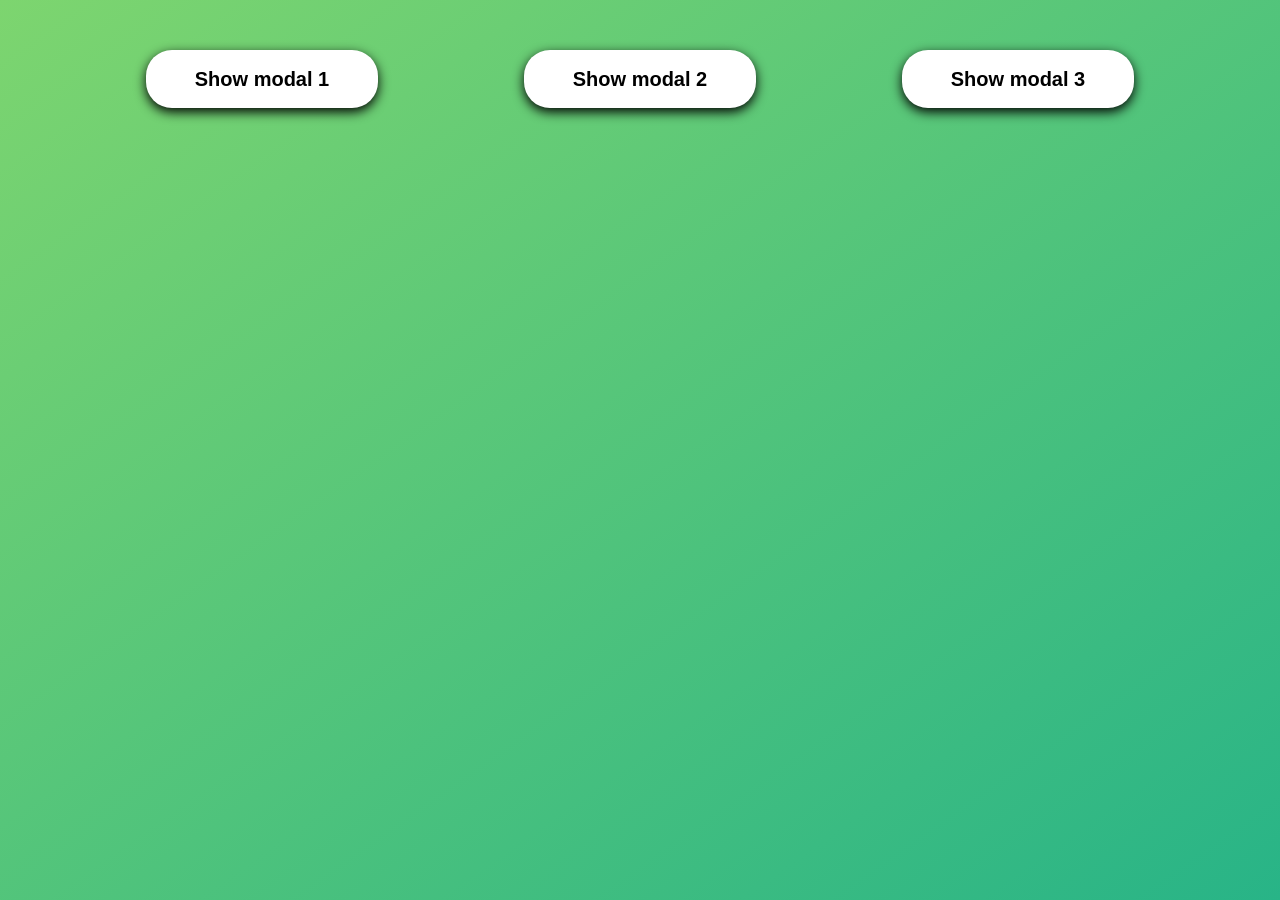
<file: Coding-Challanges/ModalUI/index.html>
<html lang="en">
  <head>
    <meta charset="UTF-8" />
    <meta name="viewport " content="widht=device-width, initial-scale=1.0" />
    <link href="style.css" rel="stylesheet" />
    <title>MODAL</title>
  </head>
  <body>
    <header>
      <button class="btn">Show modal 1</button>
      <button class="btn">Show modal 2</button>
      <button class="btn">Show modal 3</button>
    </header>
  </body>
</html>
</file>
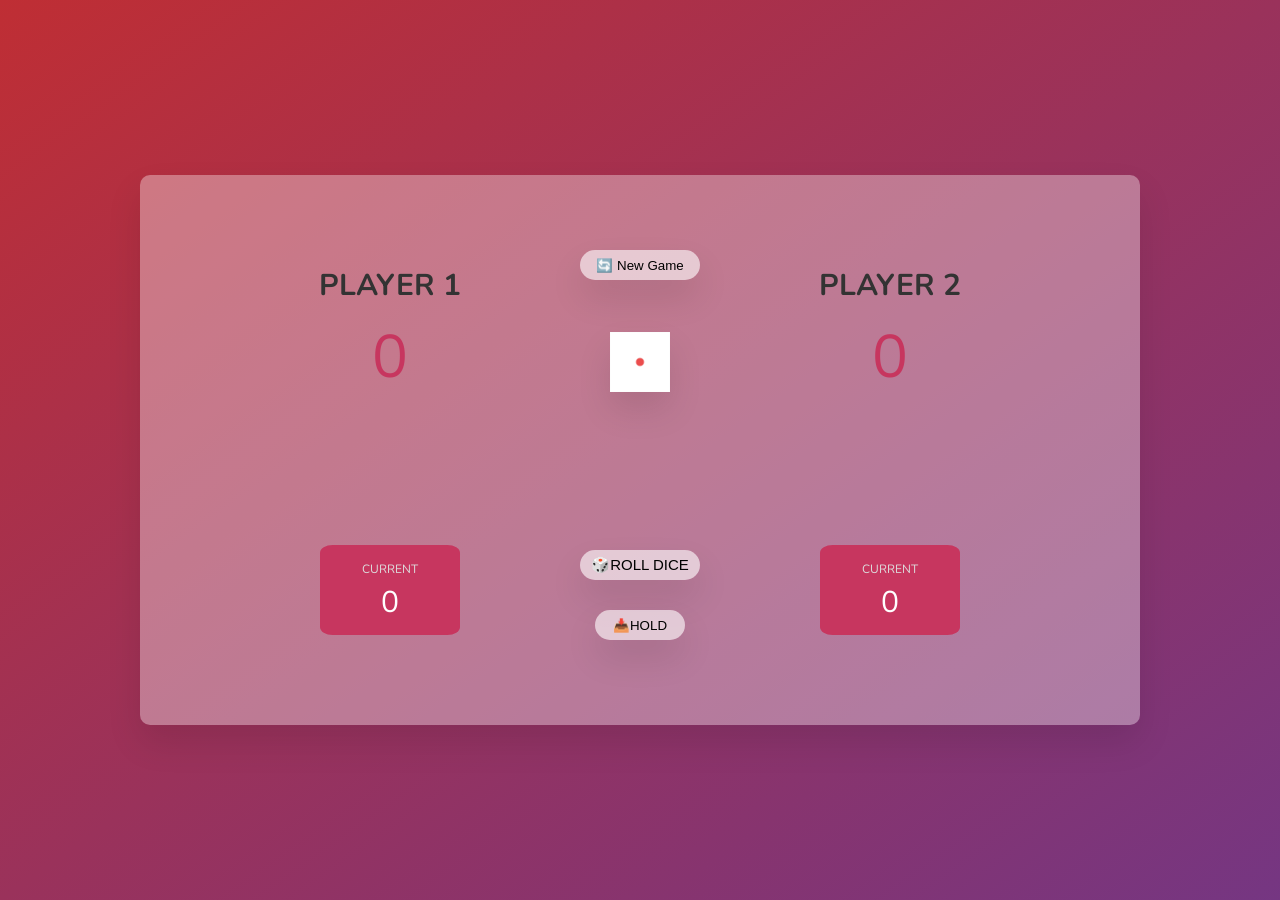
<file: Coding-Challanges/PigGameUI-MyTake/index.html>
<!doctype html>
<html lang="en">
  <head>
    <meta charset="UTF-8" />
    <meta name="viewport" content="width=device-width, initial-scale=1.0" />
    <meta http-equiv="X-UA-Compatible" content="ie=edg" />
    <link href="style.css" rel="stylesheet" />
    <link rel="preconnect" href="https://fonts.googleapis.com" />
    <link rel="preconnect" href="https://fonts.gstatic.com" crossorigin />
    <link
      href="https://fonts.googleapis.com/css2?family=Inter:ital,opsz,wght@0,14..32,100..900;1,14..32,100..900&family=Nunito:ital,wght@0,200..1000;1,200..1000&family=Rubik:ital,wght@0,300..900;1,300..900&display=swap"
      rel="stylesheet"
    />
    <title>PigGame</title>
  </head>
  <body>
    <main>
      <button class="btn btn-new">🔄️ New Game</button>
      <section class="player" id="player-1">
        <div class="player-data">
          <h2 class="name" id="name--0">PLAYER 1</h2>
          <p class="score" id="score--0">0</p>
        </div>
        <div class="current">
          <p class="current-label">CURRENT</p>
          <p class="current-score" id="current--0">0</p>
        </div>
      </section>
      <section class="player" id="player-2">
        <div class="player-data">
          <h2 class="name" id="name--1">PLAYER 2</h2>
          <p class="score" id="score--1">0</p>
        </div>
        <div class="current">
          <p class="current-label">CURRENT</p>
          <p class="current-score" id="current--0">0</p>
        </div>
      </section>

      <img class="dice" src="dice-1.png" alt="Dice-image" />

      <button class="btn btn-roll">🎲ROLL DICE</button>
      <button class="btn btn-hold">📥HOLD</button>
    </main>
  </body>
</html>
</file>
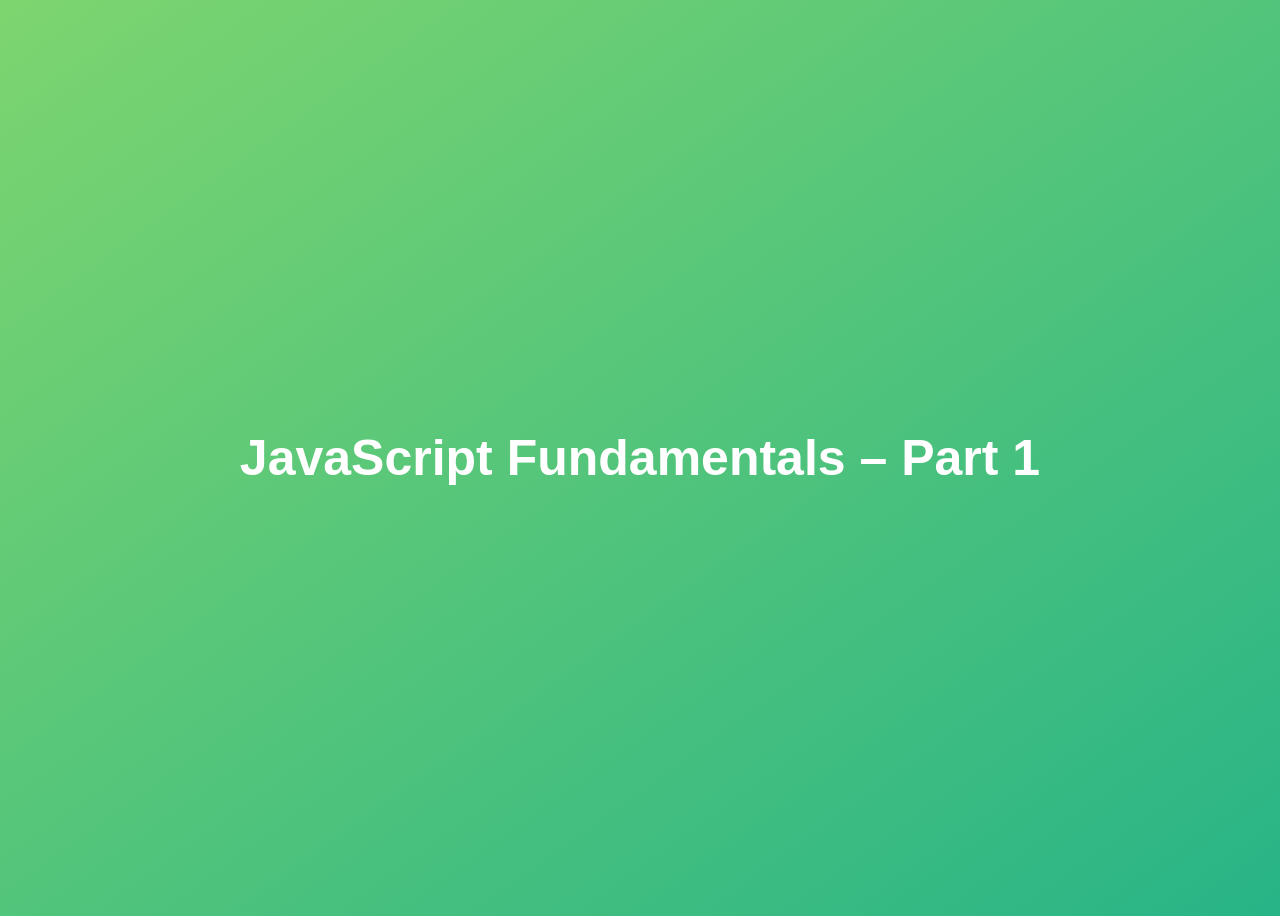
<file: complete-javascript-course-master/01-Fundamentals-Part-1/final/index.html>
<!DOCTYPE html>
<html lang="en">
  <head>
    <meta charset="UTF-8" />
    <meta name="viewport" content="width=device-width, initial-scale=1.0" />
    <meta http-equiv="X-UA-Compatible" content="ie=edge" />
    <title>JavaScript Fundamentals – Part 1</title>
    <style>
      body {
        height: 100vh;
        display: flex;
        align-items: center;
        background: linear-gradient(to top left, #28b487, #7dd56f);
      }
      h1 {
        font-family: sans-serif;
        font-size: 50px;
        line-height: 1.3;
        width: 100%;
        padding: 30px;
        text-align: center;
        color: white;
      }
    </style>
  </head>
  <body>
    <h1>JavaScript Fundamentals – Part 1</h1>

    <script src="script.js"></script>
  </body>
</html>
</file>
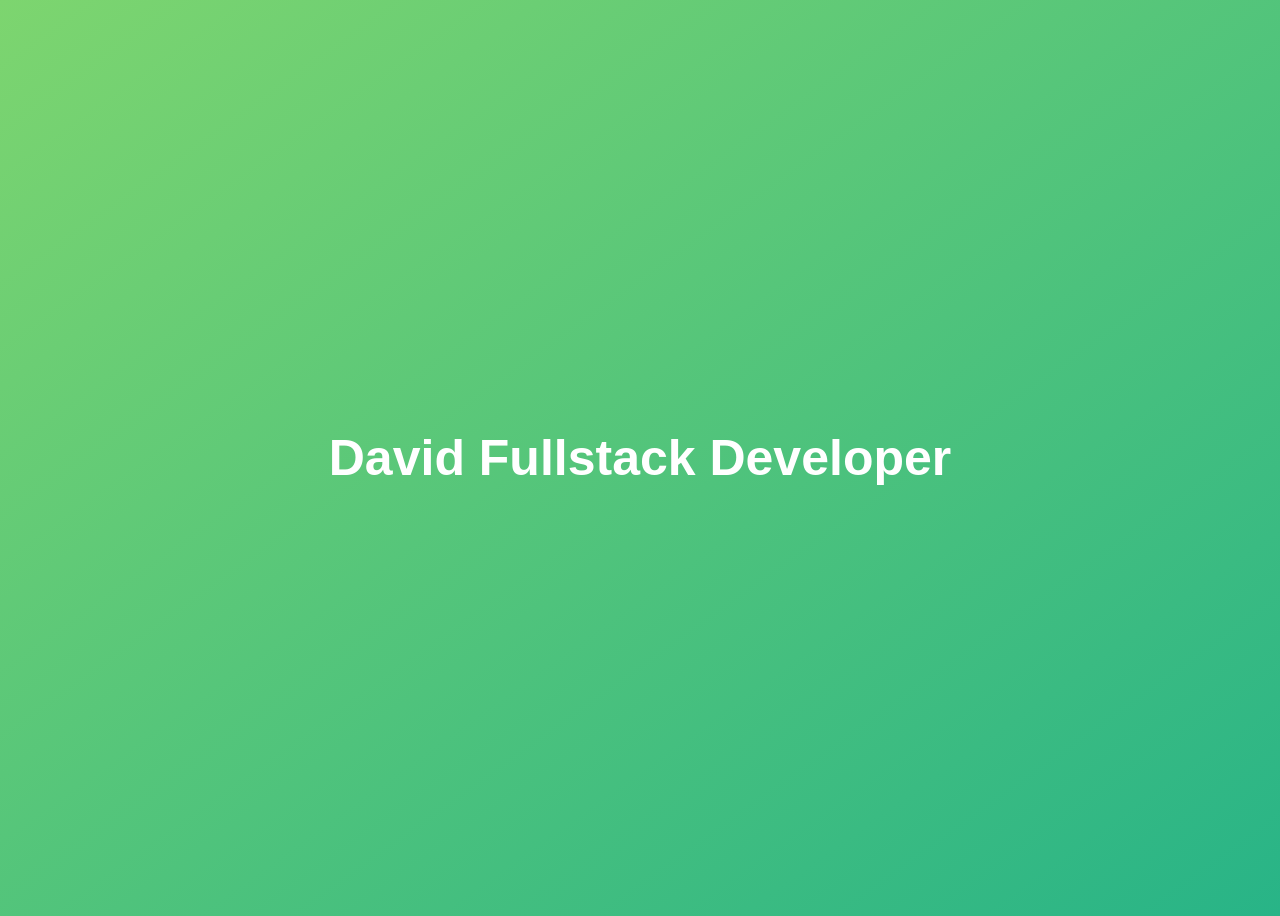
<file: complete-javascript-course-master/01-Fundamentals-Part-1/starter/index.html>
<!doctype html>
<html lang="en">
  <head>
    <meta charset="UTF-8" />
    <meta name="viewport" content="width=device-width, initial-scale=1.0" />
    <meta http-equiv="X-UA-Compatible" content="ie=edge" />
    <title>JavaScript Fundamentals – Part 1</title>
    <style>
      body {
        height: 100vh;
        display: flex;
        align-items: center;
        background: linear-gradient(to top left, #28b487, #7dd56f);
      }
      h1 {
        font-family: sans-serif;
        font-size: 50px;
        line-height: 1.3;
        width: 100%;
        padding: 30px;
        text-align: center;
        color: white;
      }
    </style>
  </head>
  <body>
    <h1>David Fullstack Developer</h1>
  </body>

  <script src="script.js"></script>
</html>
</file>
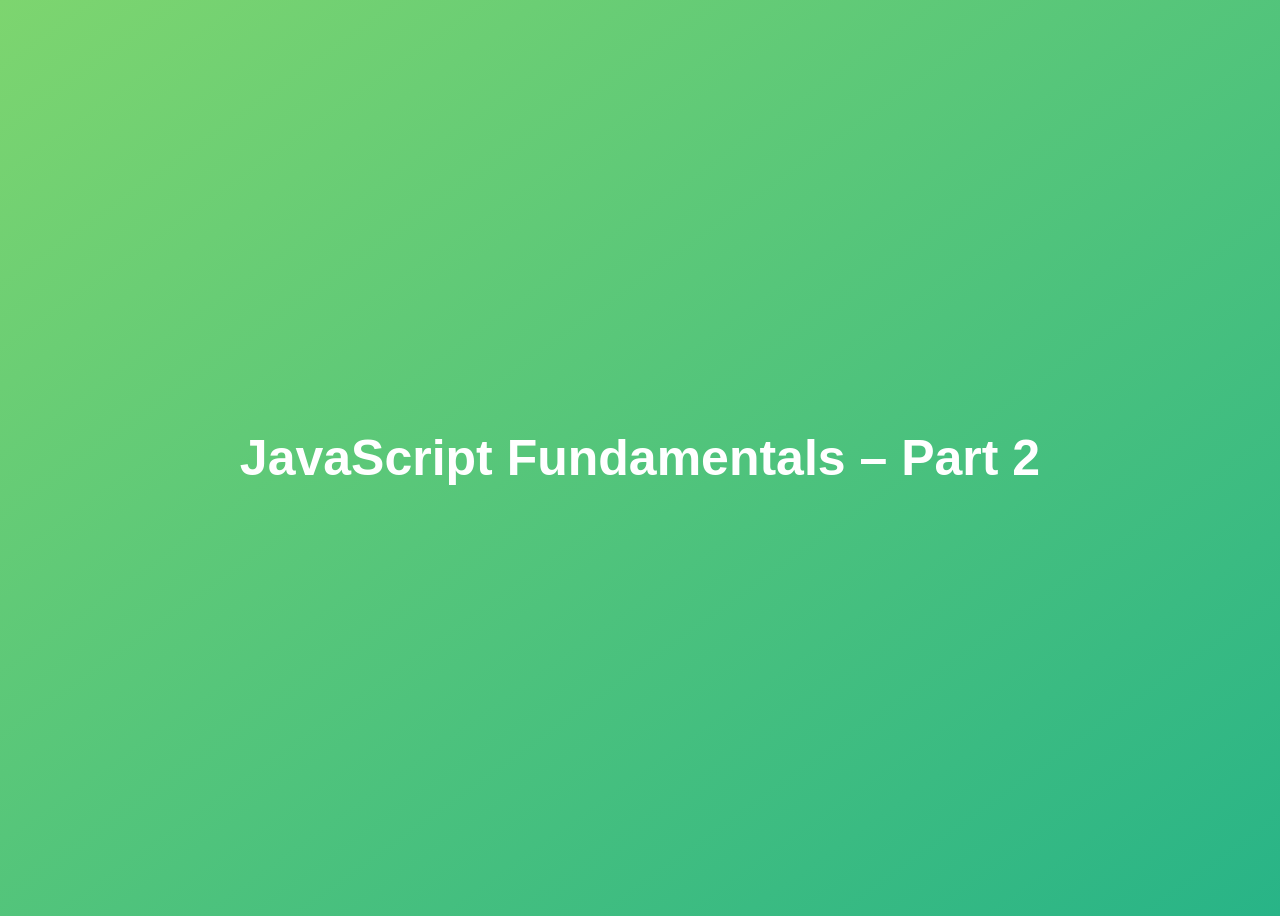
<file: complete-javascript-course-master/02-Fundamentals-Part-2/final/index.html>
<!DOCTYPE html>
<html lang="en">
  <head>
    <meta charset="UTF-8" />
    <meta name="viewport" content="width=device-width, initial-scale=1.0" />
    <meta http-equiv="X-UA-Compatible" content="ie=edge" />
    <title>JavaScript Fundamentals – Part 2</title>
    <style>
      body {
        height: 100vh;
        display: flex;
        align-items: center;
        background: linear-gradient(to top left, #28b487, #7dd56f);
      }
      h1 {
        font-family: sans-serif;
        font-size: 50px;
        line-height: 1.3;
        width: 100%;
        padding: 30px;
        text-align: center;
        color: white;
      }
    </style>
  </head>
  <body>
    <h1>JavaScript Fundamentals – Part 2</h1>
    <script src="script.js"></script>
  </body>
</html>
</file>
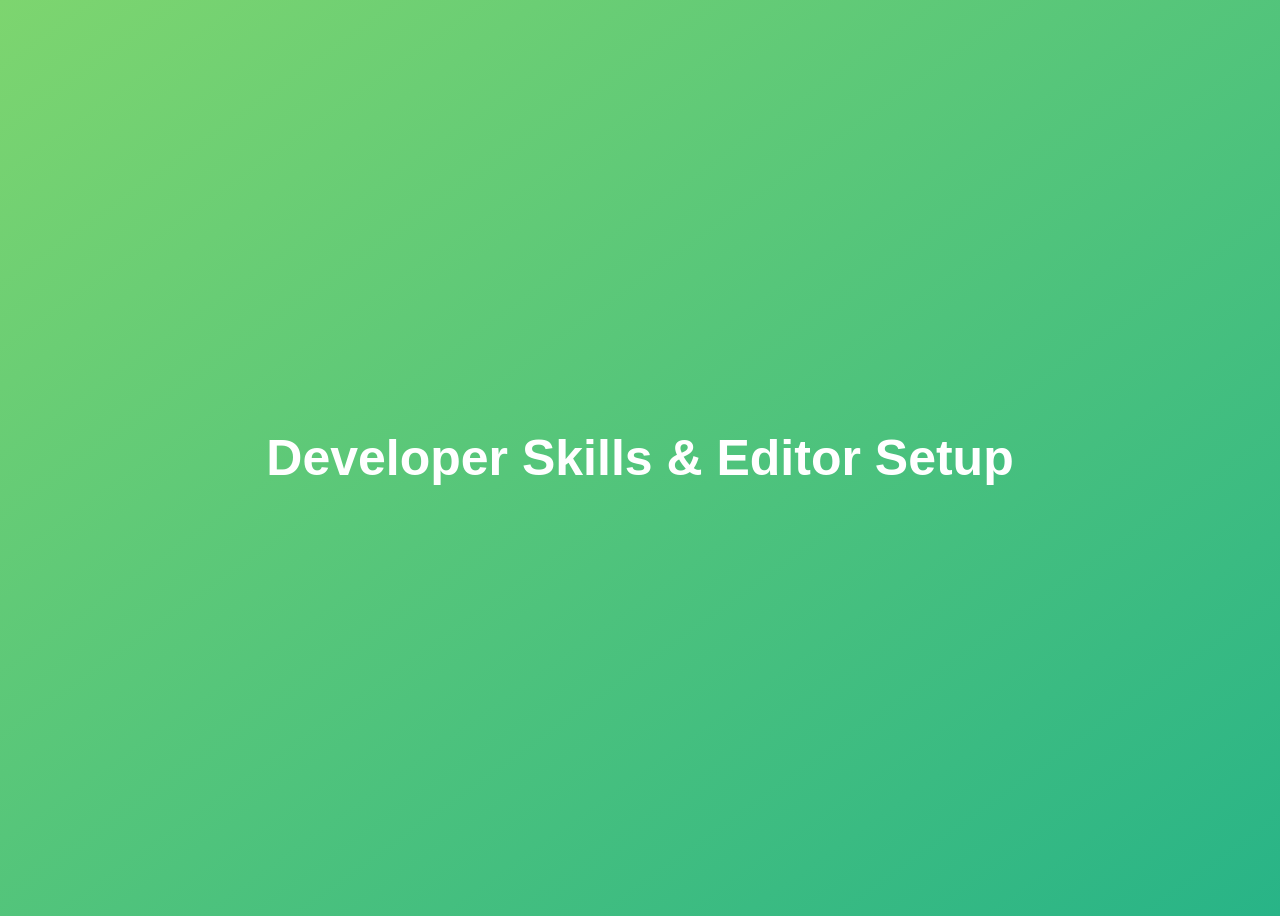
<file: complete-javascript-course-master/03-Developer-Skills/final/index.html>
<!DOCTYPE html>
<html lang="en">
  <head>
    <meta charset="UTF-8" />
    <meta name="viewport" content="width=device-width, initial-scale=1.0" />
    <meta http-equiv="X-UA-Compatible" content="ie=edge" />
    <title>Developer Skills & Editor Setup</title>
    <style>
      body {
        height: 100vh;
        display: flex;
        align-items: center;
        background: linear-gradient(to top left, #28b487, #7dd56f);
      }
      h1 {
        font-family: sans-serif;
        font-size: 50px;
        line-height: 1.3;
        width: 100%;
        padding: 30px;
        text-align: center;
        color: white;
      }
    </style>
  </head>
  <body>
    <h1>Developer Skills & Editor Setup</h1>
    <script src="script.js"></script>
  </body>
</html>
</file>
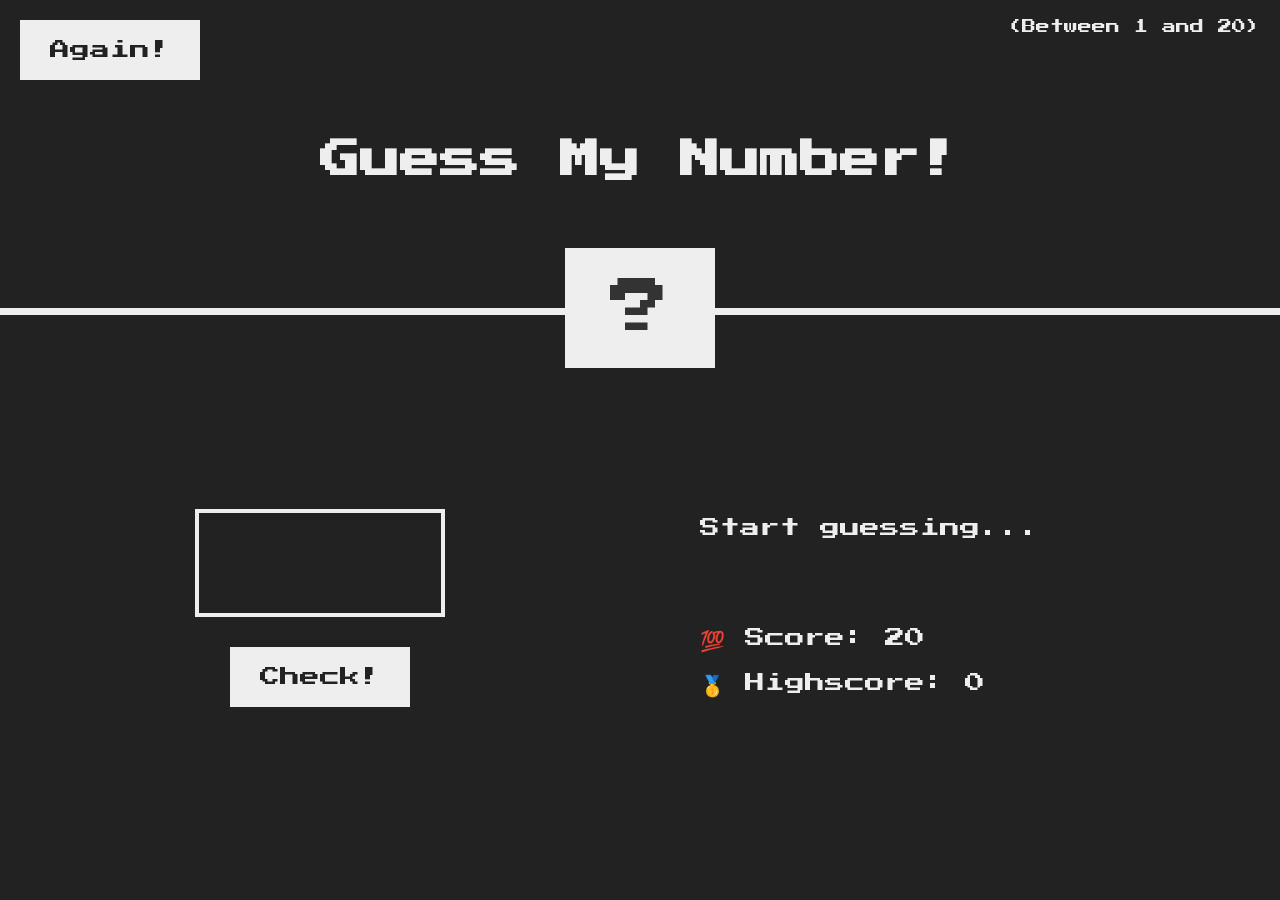
<file: complete-javascript-course-master/05-Guess-My-Number/final/index.html>
<!DOCTYPE html>
<html lang="en">
  <head>
    <meta charset="UTF-8" />
    <meta name="viewport" content="width=device-width, initial-scale=1.0" />
    <meta http-equiv="X-UA-Compatible" content="ie=edge" />
    <link rel="stylesheet" href="style.css" />
    <title>Guess My Number!</title>
  </head>
  <body>
    <header>
      <h1>Guess My Number!</h1>
      <p class="between">(Between 1 and 20)</p>
      <button class="btn again">Again!</button>
      <div class="number">?</div>
    </header>
    <main>
      <section class="left">
        <input type="number" class="guess" />
        <button class="btn check">Check!</button>
      </section>
      <section class="right">
        <p class="message">Start guessing...</p>
        <p class="label-score">💯 Score: <span class="score">20</span></p>
        <p class="label-highscore">
          🥇 Highscore: <span class="highscore">0</span>
        </p>
      </section>
    </main>
    <script src="script.js"></script>
  </body>
</html>
</file>
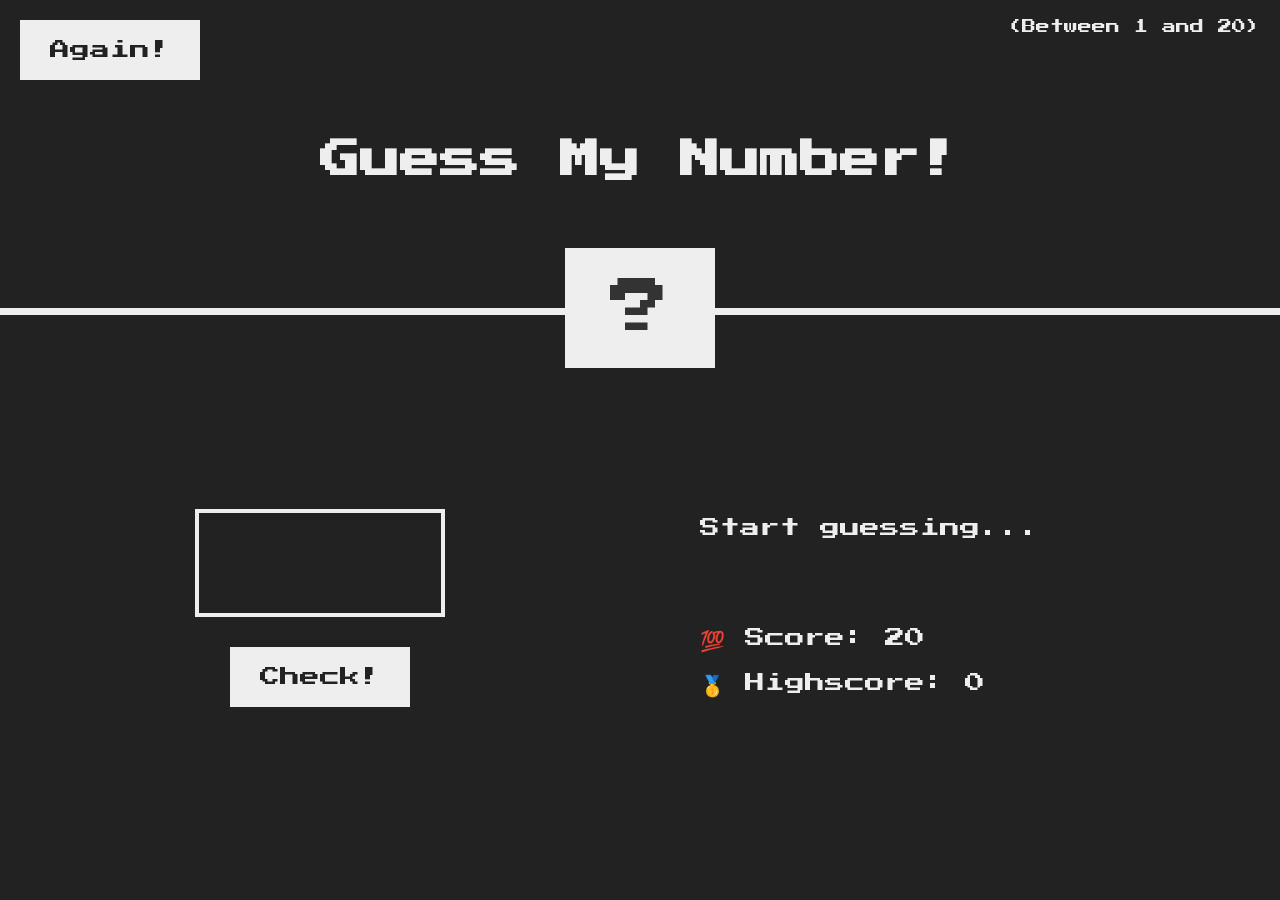
<file: complete-javascript-course-master/05-Guess-My-Number/starter/index.html>
<!doctype html>
<html lang="en">
  <head>
    <meta charset="UTF-8" />
    <meta name="viewport" content="width=device-width, initial-scale=1.0" />
    <meta http-equiv="X-UA-Compatible" content="ie=edge" />
    <link rel="stylesheet" href="style.css" />
    <title>Guess My Number!</title>
  </head>
  <body>
    <header>
      <h1>Guess My Number!</h1>
      <p class="between">(Between 1 and 20)</p>
      <button class="btn again">Again!</button>
      <div class="number">?</div>
    </header>
    <main>
      <section class="left">
        <input type="number" class="guess" />
        <button class="btn check">Check!</button>
      </section>
      <section class="right">
        <p class="message">Start guessing...</p>
        <p class="label-score">💯 Score: <span class="score">20</span></p>
        <p class="label-highscore">
          🥇 Highscore: <span class="highscore">0</span>
        </p>
      </section>
    </main>
    <script src="script.js"></script>
  </body>
</html>
</file>
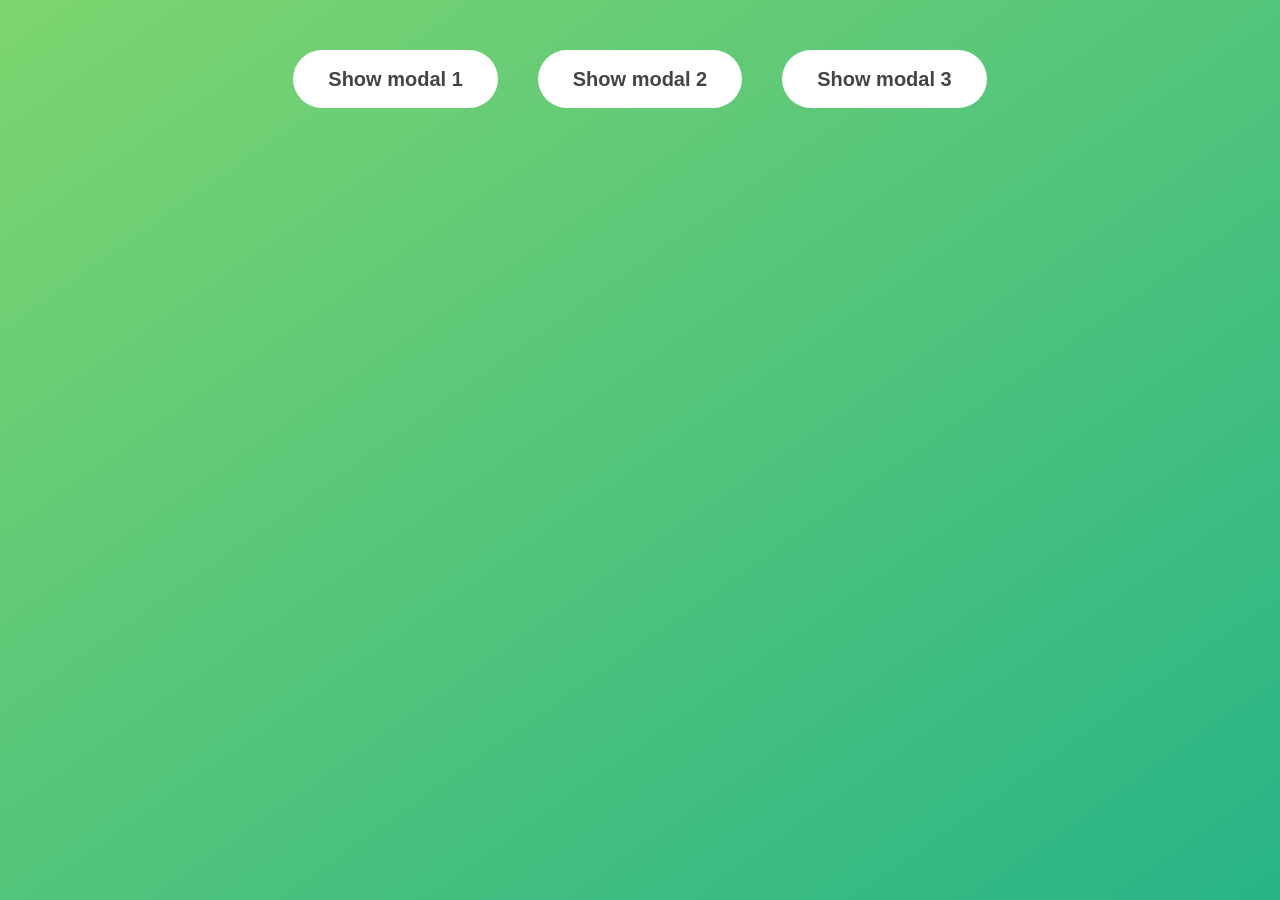
<file: complete-javascript-course-master/06-Modal/final/index.html>
<!DOCTYPE html>
<html lang="en">
  <head>
    <meta charset="UTF-8" />
    <meta name="viewport" content="width=device-width, initial-scale=1.0" />
    <meta http-equiv="X-UA-Compatible" content="ie=edge" />
    <link rel="stylesheet" href="style.css" />
    <title>Modal window</title>
  </head>
  <body>
    <button class="show-modal">Show modal 1</button>
    <button class="show-modal">Show modal 2</button>
    <button class="show-modal">Show modal 3</button>

    <div class="modal hidden">
      <button class="close-modal">&times;</button>
      <h1>I'm a modal window 😍</h1>
      <p>
        Lorem ipsum dolor sit amet, consectetur adipisicing elit, sed do eiusmod
        tempor incididunt ut labore et dolore magna aliqua. Ut enim ad minim
        veniam, quis nostrud exercitation ullamco laboris nisi ut aliquip ex ea
        commodo consequat. Duis aute irure dolor in reprehenderit in voluptate
        velit esse cillum dolore eu fugiat nulla pariatur. Excepteur sint
        occaecat cupidatat non proident, sunt in culpa qui officia deserunt
        mollit anim id est laborum.
      </p>
    </div>
    <div class="overlay hidden"></div>

    <script src="script.js"></script>
  </body>
</html>
</file>
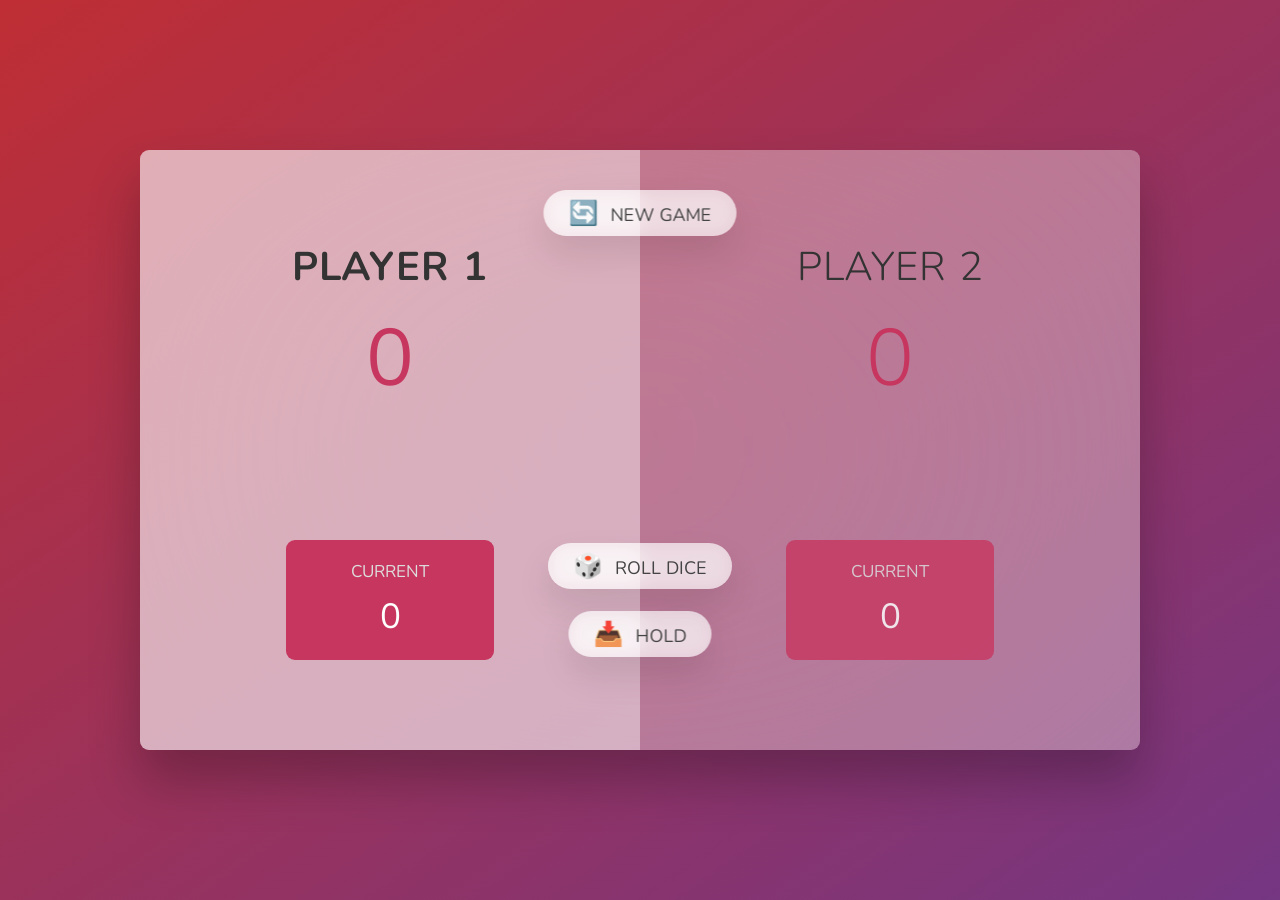
<file: complete-javascript-course-master/07-Pig-Game/final/index.html>
<!DOCTYPE html>
<html lang="en">
  <head>
    <meta charset="UTF-8" />
    <meta name="viewport" content="width=device-width, initial-scale=1.0" />
    <meta http-equiv="X-UA-Compatible" content="ie=edge" />
    <link rel="stylesheet" href="style.css" />
    <title>Pig Game</title>
  </head>
  <body>
    <main>
      <section class="player player--0 player--active">
        <h2 class="name" id="name--0">Player 1</h2>
        <p class="score" id="score--0">43</p>
        <div class="current">
          <p class="current-label">Current</p>
          <p class="current-score" id="current--0">0</p>
        </div>
      </section>
      <section class="player player--1">
        <h2 class="name" id="name--1">Player 2</h2>
        <p class="score" id="score--1">24</p>
        <div class="current">
          <p class="current-label">Current</p>
          <p class="current-score" id="current--1">0</p>
        </div>
      </section>

      <img src="dice-5.png" alt="Playing dice" class="dice" />
      <button class="btn btn--new">🔄 New game</button>
      <button class="btn btn--roll">🎲 Roll dice</button>
      <button class="btn btn--hold">📥 Hold</button>
    </main>
    <script src="script.js"></script>
  </body>
</html>
</file>
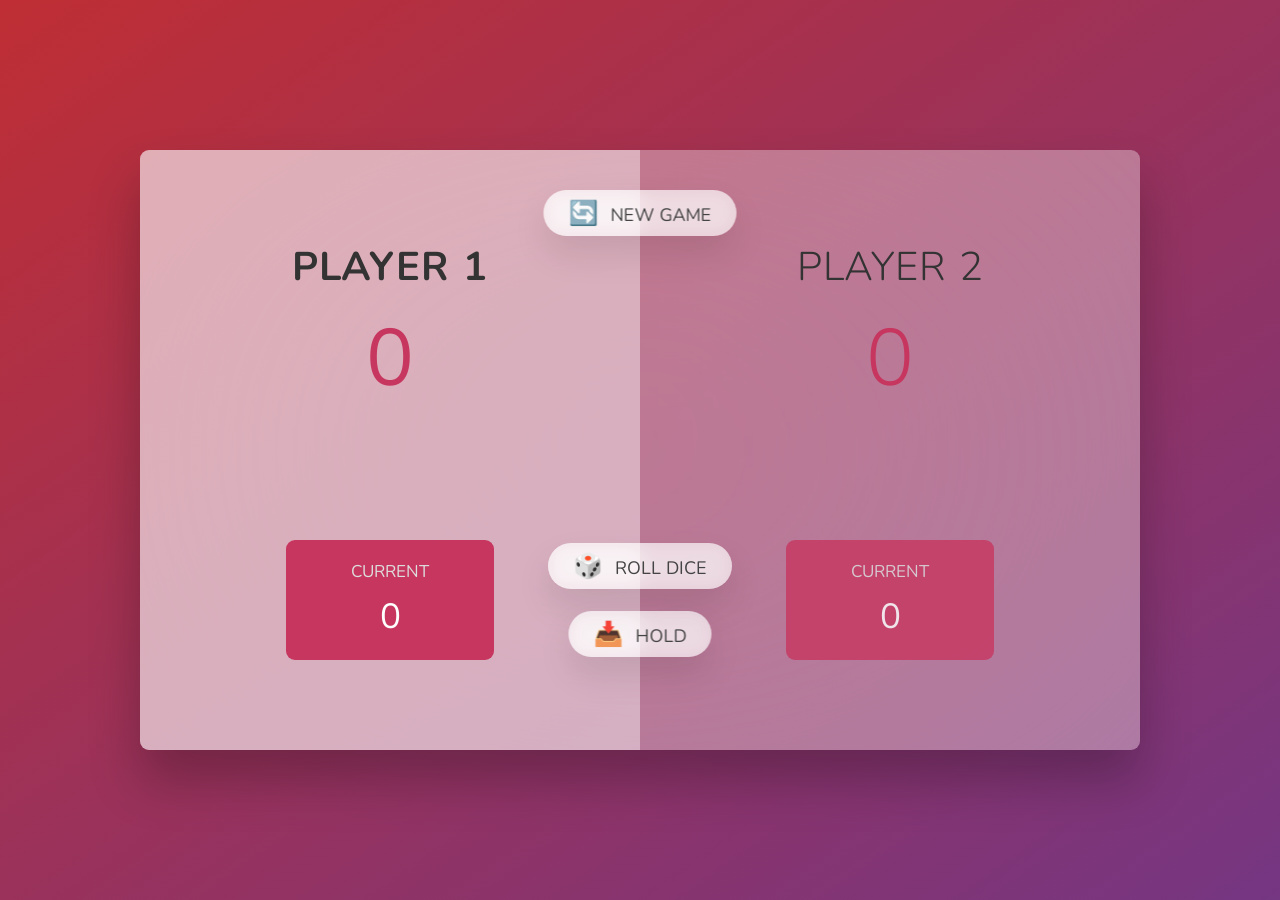
<file: complete-javascript-course-master/07-Pig-Game/starter/index.html>
<!doctype html>
<html lang="en">
  <head>
    <meta charset="UTF-8" />
    <meta name="viewport" content="width=device-width, initial-scale=1.0" />
    <meta http-equiv="X-UA-Compatible" content="ie=edge" />
    <link rel="stylesheet" href="style.css" />
    <title>Pig Game</title>
  </head>
  <body>
    <main>
      <section class="player player--0 player--active">
        <h2 class="name" id="name--0">Player 1</h2>
        <p class="score" id="score--0">43</p>
        <div class="current">
          <p class="current-label">Current</p>
          <p class="current-score" id="current--0">0</p>
        </div>
      </section>
      <section class="player player--1">
        <h2 class="name" id="name--1">Player 2</h2>
        <p class="score" id="score--1">24</p>
        <div class="current">
          <p class="current-label">Current</p>
          <p class="current-score" id="current--1">0</p>
        </div>
      </section>

      <img src="dice-5.png" alt="Playing dice" class="dice" />
      <button class="btn btn--new">🔄 New game</button>
      <button class="btn btn--roll">🎲 Roll dice</button>
      <button class="btn btn--hold">📥 Hold</button>
    </main>
    <script src="script.js"></script>
  </body>
</html>
</file>
<file: Coding-Challanges/ModalUI/style.css>
* {
  margin: 0;
  padding: 0;
  box-sizing: inherit;
}

html {
  box-sizing: border-box;
}

header {
  display: flex;
  justify-content: space-evenly;
  padding-top: 50px;
  height: 100vh;
  background: linear-gradient(to top left, #28b487, #7dd56f);
}

.btn {
  background-color: #fff;
  font-weight: bold;
  font-size: 20px;
  border-radius: 26px;
  width: 232px;
  height: 58px;
  border: none;
  box-shadow: 0px 4px 12px;
  cursor: pointer;
}
</file>
<file: Coding-Challanges/PigGameUI-MyTake/style.css>
* {
  margin: 0;
  padding: 0;
  box-sizing: inherit;
}

html {
  font-size: 62.5%;
  box-sizing: border-box;
}

body {
  font-family: "Nunito", sans-serif;
  font-weight: 400;
  color: #333;
  height: 100vh;
  background: linear-gradient(to top left, #753682 0%, #bf2e34 100%);
  display: flex;
  justify-content: center;
  align-items: center;
}

main {
  position: relative;
  width: 100rem;
  height: 55rem;
  background-color: rgba(255, 255, 255, 0.35);
  display: flex;
  box-shadow: 0 1.75rem 3.5rem rgba(0, 0, 0, 0.1);
  border-radius: 10px;
}

.player {
  width: 50%;
  display: flex;
  flex-direction: column;
  padding: 90px;
  align-items: center;
  justify-content: space-between;
}

.name {
  font-size: 3rem;
  margin-bottom: 1rem;
}

.score {
  font-size: 6rem;
  color: #c7365f;
}

.player-data {
  text-align: center;
}

.current {
  padding: 16px;
  background: #c7365f;
  width: 14rem;
  height: 9rem;
  text-align: center;
  border-radius: 9%;
  color: #fff;
}

.current-label {
  font-size: 1.2rem;
  margin-bottom: 0.5rem;
  color: #ddd;
}

.current-score {
  font-size: 3rem;
}

.btn {
  position: absolute;
  left: 50%;
  transform: translate(-50%, -50%);
  border-radius: 10rem;
  border: none;
  cursor: pointer;
  box-shadow: 0 1.75rem 3.5rem rgba(0, 0, 0, 0.1);
  background-color: rgba(255, 255, 255, 0.6);
}

.btn-new {
  top: 9rem;
  width: 12rem;
  height: 3rem;
}
.btn-roll {
  top: 39rem;
  width: 12rem;
  height: 3rem;
  font-size: 1.5rem;
}
.btn-hold {
  top: 45rem;
  height: 3rem;
  width: 9rem;
}

.dice {
  position: absolute;
  left: 50%;
  top: 34%;
  transform: translate(-50%, -50%);
  width: 6rem;
  box-shadow: 0 1.75rem 3.5rem rgba(0, 0, 0, 0.1);
}
</file>
<file: complete-javascript-course-master/05-Guess-My-Number/final/style.css>
@import url('https://fonts.googleapis.com/css?family=Press+Start+2P&display=swap');

* {
  margin: 0;
  padding: 0;
  box-sizing: inherit;
}

html {
  font-size: 62.5%;
  box-sizing: border-box;
}

body {
  font-family: 'Press Start 2P', sans-serif;
  color: #eee;
  background-color: #222;
  /* background-color: #60b347; */
}

/* LAYOUT */
header {
  position: relative;
  height: 35vh;
  border-bottom: 7px solid #eee;
}

main {
  height: 65vh;
  color: #eee;
  display: flex;
  align-items: center;
  justify-content: space-around;
}

.left {
  width: 52rem;
  display: flex;
  flex-direction: column;
  align-items: center;
}

.right {
  width: 52rem;
  font-size: 2rem;
}

/* ELEMENTS STYLE */
h1 {
  font-size: 4rem;
  text-align: center;
  position: absolute;
  width: 100%;
  top: 52%;
  left: 50%;
  transform: translate(-50%, -50%);
}

.number {
  background: #eee;
  color: #333;
  font-size: 6rem;
  width: 15rem;
  padding: 3rem 0rem;
  text-align: center;
  position: absolute;
  bottom: 0;
  left: 50%;
  transform: translate(-50%, 50%);
}

.between {
  font-size: 1.4rem;
  position: absolute;
  top: 2rem;
  right: 2rem;
}

.again {
  position: absolute;
  top: 2rem;
  left: 2rem;
}

.guess {
  background: none;
  border: 4px solid #eee;
  font-family: inherit;
  color: inherit;
  font-size: 5rem;
  padding: 2.5rem;
  width: 25rem;
  text-align: center;
  display: block;
  margin-bottom: 3rem;
}

.btn {
  border: none;
  background-color: #eee;
  color: #222;
  font-size: 2rem;
  font-family: inherit;
  padding: 2rem 3rem;
  cursor: pointer;
}

.btn:hover {
  background-color: #ccc;
}

.message {
  margin-bottom: 8rem;
  height: 3rem;
}

.label-score {
  margin-bottom: 2rem;
}
</file>
<file: complete-javascript-course-master/05-Guess-My-Number/starter/style.css>
@import url('https://fonts.googleapis.com/css?family=Press+Start+2P&display=swap');

* {
  margin: 0;
  padding: 0;
  box-sizing: inherit;
}

html {
  font-size: 62.5%;
  box-sizing: border-box;
}

body {
  font-family: 'Press Start 2P', sans-serif;
  color: #eee;
  background-color: #222;
  /* background-color: #60b347; */
}

/* LAYOUT */
header {
  position: relative;
  height: 35vh;
  border-bottom: 7px solid #eee;
}

main {
  height: 65vh;
  color: #eee;
  display: flex;
  align-items: center;
  justify-content: space-around;
}

.left {
  width: 52rem;
  display: flex;
  flex-direction: column;
  align-items: center;
}

.right {
  width: 52rem;
  font-size: 2rem;
}

/* ELEMENTS STYLE */
h1 {
  font-size: 4rem;
  text-align: center;
  position: absolute;
  width: 100%;
  top: 52%;
  left: 50%;
  transform: translate(-50%, -50%);
}

.number {
  background: #eee;
  color: #333;
  font-size: 6rem;
  width: 15rem;
  padding: 3rem 0rem;
  text-align: center;
  position: absolute;
  bottom: 0;
  left: 50%;
  transform: translate(-50%, 50%);
}

.between {
  font-size: 1.4rem;
  position: absolute;
  top: 2rem;
  right: 2rem;
}

.again {
  position: absolute;
  top: 2rem;
  left: 2rem;
}

.guess {
  background: none;
  border: 4px solid #eee;
  font-family: inherit;
  color: inherit;
  font-size: 5rem;
  padding: 2.5rem;
  width: 25rem;
  text-align: center;
  display: block;
  margin-bottom: 3rem;
}

.btn {
  border: none;
  background-color: #eee;
  color: #222;
  font-size: 2rem;
  font-family: inherit;
  padding: 2rem 3rem;
  cursor: pointer;
}

.btn:hover {
  background-color: #ccc;
}

.message {
  margin-bottom: 8rem;
  height: 3rem;
}

.label-score {
  margin-bottom: 2rem;
}
</file>
<file: complete-javascript-course-master/06-Modal/final/style.css>
* {
  margin: 0;
  padding: 0;
  box-sizing: inherit;
}

html {
  font-size: 62.5%;
  box-sizing: border-box;
}

body {
  font-family: sans-serif;
  color: #333;
  line-height: 1.5;
  height: 100vh;
  position: relative;
  display: flex;
  align-items: flex-start;
  justify-content: center;
  background: linear-gradient(to top left, #28b487, #7dd56f);
}

.show-modal {
  font-size: 2rem;
  font-weight: 600;
  padding: 1.75rem 3.5rem;
  margin: 5rem 2rem;
  border: none;
  background-color: #fff;
  color: #444;
  border-radius: 10rem;
  cursor: pointer;
}

.close-modal {
  position: absolute;
  top: 1.2rem;
  right: 2rem;
  font-size: 5rem;
  color: #333;
  cursor: pointer;
  border: none;
  background: none;
}

h1 {
  font-size: 2.5rem;
  margin-bottom: 2rem;
}

p {
  font-size: 1.8rem;
}

/* -------------------------- */
/* CLASSES TO MAKE MODAL WORK */
.hidden {
  display: none;
}

.modal {
  position: absolute;
  top: 50%;
  left: 50%;
  transform: translate(-50%, -50%);
  width: 70%;

  background-color: white;
  padding: 6rem;
  border-radius: 5px;
  box-shadow: 0 3rem 5rem rgba(0, 0, 0, 0.3);
  z-index: 10;
}

.overlay {
  position: absolute;
  top: 0;
  left: 0;
  width: 100%;
  height: 100%;
  background-color: rgba(0, 0, 0, 0.6);
  backdrop-filter: blur(3px);
  z-index: 5;
}
</file>
<file: complete-javascript-course-master/07-Pig-Game/final/style.css>
@import url('https://fonts.googleapis.com/css2?family=Nunito&display=swap');

* {
  margin: 0;
  padding: 0;
  box-sizing: inherit;
}

html {
  font-size: 62.5%;
  box-sizing: border-box;
}

body {
  font-family: 'Nunito', sans-serif;
  font-weight: 400;
  height: 100vh;
  color: #333;
  background-image: linear-gradient(to top left, #753682 0%, #bf2e34 100%);
  display: flex;
  align-items: center;
  justify-content: center;
}

/* LAYOUT */
main {
  position: relative;
  width: 100rem;
  height: 60rem;
  background-color: rgba(255, 255, 255, 0.35);
  backdrop-filter: blur(200px);
  filter: blur();
  box-shadow: 0 3rem 5rem rgba(0, 0, 0, 0.25);
  border-radius: 9px;
  overflow: hidden;
  display: flex;
}

.player {
  flex: 50%;
  padding: 9rem;
  display: flex;
  flex-direction: column;
  align-items: center;
  transition: all 0.75s;
}

/* ELEMENTS */
.name {
  position: relative;
  font-size: 4rem;
  text-transform: uppercase;
  letter-spacing: 1px;
  word-spacing: 2px;
  font-weight: 300;
  margin-bottom: 1rem;
}

.score {
  font-size: 8rem;
  font-weight: 300;
  color: #c7365f;
  margin-bottom: auto;
}

.player--active {
  background-color: rgba(255, 255, 255, 0.4);
}
.player--active .name {
  font-weight: 700;
}
.player--active .score {
  font-weight: 400;
}

.player--active .current {
  opacity: 1;
}

.current {
  background-color: #c7365f;
  opacity: 0.8;
  border-radius: 9px;
  color: #fff;
  width: 65%;
  padding: 2rem;
  text-align: center;
  transition: all 0.75s;
}

.current-label {
  text-transform: uppercase;
  margin-bottom: 1rem;
  font-size: 1.7rem;
  color: #ddd;
}

.current-score {
  font-size: 3.5rem;
}

/* ABSOLUTE POSITIONED ELEMENTS */
.btn {
  position: absolute;
  left: 50%;
  transform: translateX(-50%);
  color: #444;
  background: none;
  border: none;
  font-family: inherit;
  font-size: 1.8rem;
  text-transform: uppercase;
  cursor: pointer;
  font-weight: 400;
  transition: all 0.2s;

  background-color: white;
  background-color: rgba(255, 255, 255, 0.6);
  backdrop-filter: blur(10px);

  padding: 0.7rem 2.5rem;
  border-radius: 50rem;
  box-shadow: 0 1.75rem 3.5rem rgba(0, 0, 0, 0.1);
}

.btn::first-letter {
  font-size: 2.4rem;
  display: inline-block;
  margin-right: 0.7rem;
}

.btn--new {
  top: 4rem;
}
.btn--roll {
  top: 39.3rem;
}
.btn--hold {
  top: 46.1rem;
}

.btn:active {
  transform: translate(-50%, 3px);
  box-shadow: 0 1rem 2rem rgba(0, 0, 0, 0.15);
}

.btn:focus {
  outline: none;
}

.dice {
  position: absolute;
  left: 50%;
  top: 16.5rem;
  transform: translateX(-50%);
  height: 10rem;
  box-shadow: 0 2rem 5rem rgba(0, 0, 0, 0.2);
}

.player--winner {
  background-color: #2f2f2f;
}

.player--winner .name {
  font-weight: 700;
  color: #c7365f;
}

.hidden {
  display: none;
}
</file>
<file: complete-javascript-course-master/07-Pig-Game/starter/style.css>
@import url('https://fonts.googleapis.com/css2?family=Nunito&display=swap');

* {
  margin: 0;
  padding: 0;
  box-sizing: inherit;
}

html {
  font-size: 62.5%;
  box-sizing: border-box;
}

body {
  font-family: 'Nunito', sans-serif;
  font-weight: 400;
  height: 100vh;
  color: #333;
  background-image: linear-gradient(to top left, #753682 0%, #bf2e34 100%);
  display: flex;
  align-items: center;
  justify-content: center;
}

/* LAYOUT */
main {
  position: relative;
  width: 100rem;
  height: 60rem;
  background-color: rgba(255, 255, 255, 0.35);
  backdrop-filter: blur(200px);
  filter: blur();
  box-shadow: 0 3rem 5rem rgba(0, 0, 0, 0.25);
  border-radius: 9px;
  overflow: hidden;
  display: flex;
}

.player {
  flex: 50%;
  padding: 9rem;
  display: flex;
  flex-direction: column;
  align-items: center;
  transition: all 0.75s;
}

/* ELEMENTS */
.name {
  position: relative;
  font-size: 4rem;
  text-transform: uppercase;
  letter-spacing: 1px;
  word-spacing: 2px;
  font-weight: 300;
  margin-bottom: 1rem;
}

.score {
  font-size: 8rem;
  font-weight: 300;
  color: #c7365f;
  margin-bottom: auto;
}

.player--active {
  background-color: rgba(255, 255, 255, 0.4);
}
.player--active .name {
  font-weight: 700;
}
.player--active .score {
  font-weight: 400;
}

.player--active .current {
  opacity: 1;
}

.current {
  background-color: #c7365f;
  opacity: 0.8;
  border-radius: 9px;
  color: #fff;
  width: 65%;
  padding: 2rem;
  text-align: center;
  transition: all 0.75s;
}

.current-label {
  text-transform: uppercase;
  margin-bottom: 1rem;
  font-size: 1.7rem;
  color: #ddd;
}

.current-score {
  font-size: 3.5rem;
}

/* ABSOLUTE POSITIONED ELEMENTS */
.btn {
  position: absolute;
  left: 50%;
  transform: translateX(-50%);
  color: #444;
  background: none;
  border: none;
  font-family: inherit;
  font-size: 1.8rem;
  text-transform: uppercase;
  cursor: pointer;
  font-weight: 400;
  transition: all 0.2s;

  background-color: white;
  background-color: rgba(255, 255, 255, 0.6);
  backdrop-filter: blur(10px);

  padding: 0.7rem 2.5rem;
  border-radius: 50rem;
  box-shadow: 0 1.75rem 3.5rem rgba(0, 0, 0, 0.1);
}

.btn::first-letter {
  font-size: 2.4rem;
  display: inline-block;
  margin-right: 0.7rem;
}

.btn--new {
  top: 4rem;
}
.btn--roll {
  top: 39.3rem;
}
.btn--hold {
  top: 46.1rem;
}

.btn:active {
  transform: translate(-50%, 3px);
  box-shadow: 0 1rem 2rem rgba(0, 0, 0, 0.15);
}

.btn:focus {
  outline: none;
}

.dice {
  position: absolute;
  left: 50%;
  top: 16.5rem;
  transform: translateX(-50%);
  height: 10rem;
  box-shadow: 0 2rem 5rem rgba(0, 0, 0, 0.2);
}

.hidden {
  display: none;
}

.player--winner {
  background-color: #2f2f2f;
}

.player--winner .name {
  font-weight: 700;
  color: #c7365f;
}
</file>
